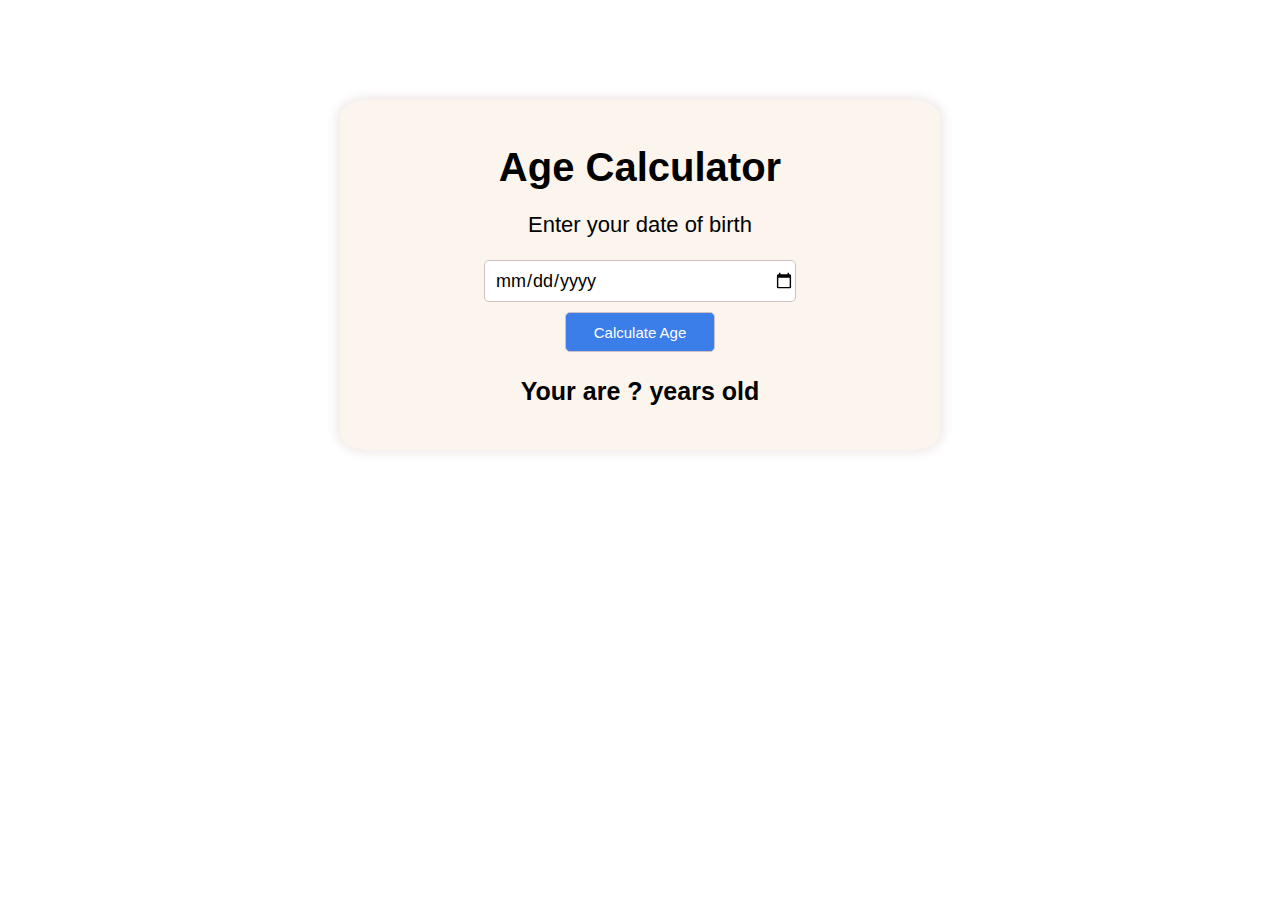
<file: Age calculator/index.html>
<!DOCTYPE html>
<html lang="en">
<head>
    <meta charset="UTF-8">
    <meta name="viewport" content="width=device-width, initial-scale=1.0">
    <title>Age calculator</title>
    <link rel="stylesheet" href="styles.css">
</head>
<body>
    <div id="container">
        <h1>Age Calculator</h1>
        <p>Enter your date of birth</p>
        <input type="date" id="input-date">
        <button id="calculator">Calculate Age</button>
        <p id="output">Your are ? years old</p>
    </div>
    <script src="https://ajax.googleapis.com/ajax/libs/jquery/3.7.1/jquery.min.js"></script>
    <script src="index.js"></script>
</body>
</html>
</file>
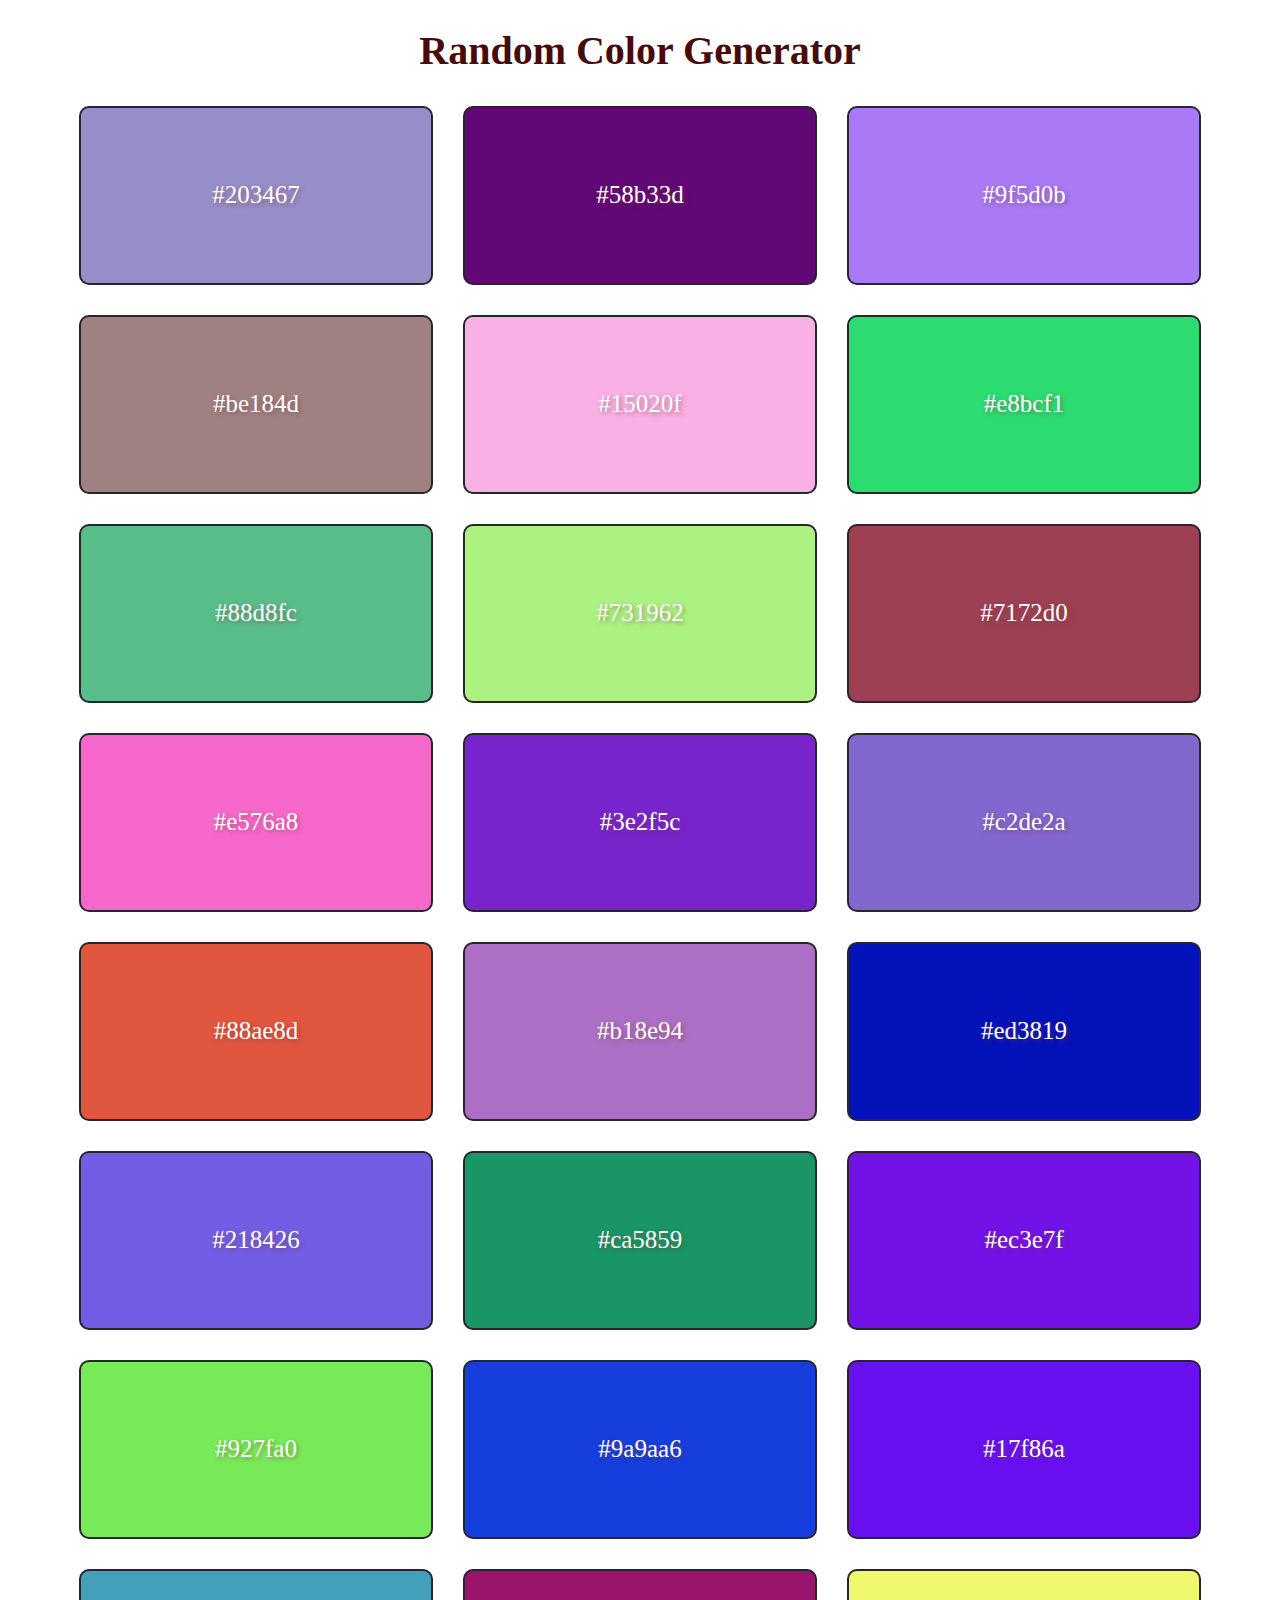
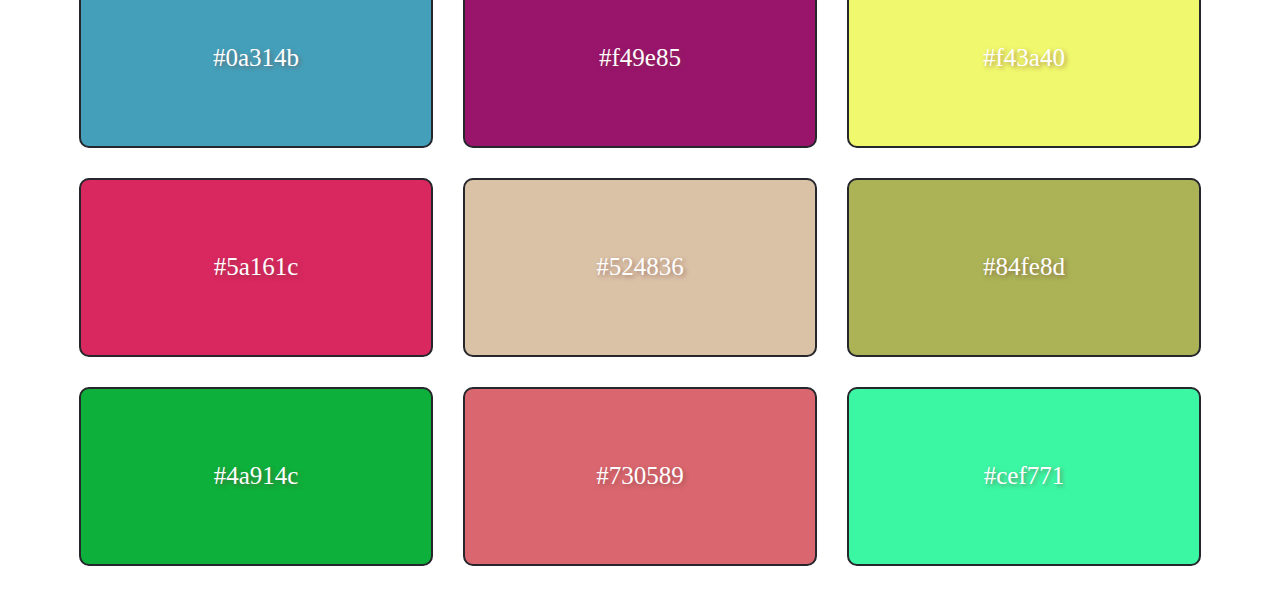
<file: Random Color Generator/index.html>
<!DOCTYPE html>
<html lang="en">
<head>
    <meta charset="UTF-8">
    <meta name="viewport" content="width=device-width, initial-scale=1.0">
    <title>Random Color Generator</title>
    <link rel="stylesheet" href="styles.css">
</head>
<body>
    <h1>Random Color Generator</h1>
    <div class = "color-container">
        <div class="random-color"></div>
        <div class="random-color"></div>
        <div class="random-color"></div>
        <div class="random-color"></div>
        <div class="random-color"></div>
        <div class="random-color"></div>
        <div class="random-color"></div>
        <div class="random-color"></div>
        <div class="random-color"></div>
        <div class="random-color"></div>
        <div class="random-color"></div>
        <div class="random-color"></div>
        <div class="random-color"></div>
        <div class="random-color"></div>
        <div class="random-color"></div>
        <div class="random-color"></div>
        <div class="random-color"></div>
        <div class="random-color"></div>
        <div class="random-color"></div>
        <div class="random-color"></div>
        <div class="random-color"></div>
        <div class="random-color"></div>
        <div class="random-color"></div>
        <div class="random-color"></div>
        <div class="random-color"></div>
        <div class="random-color"></div>
        <div class="random-color"></div>
        <div class="random-color"></div>
        <div class="random-color"></div>
        <div class="random-color"></div>

    </div>
    <script src="https://ajax.googleapis.com/ajax/libs/jquery/3.7.1/jquery.min.js"></script>
    <script src="index.js"></script>
</body>
</html>
</file>
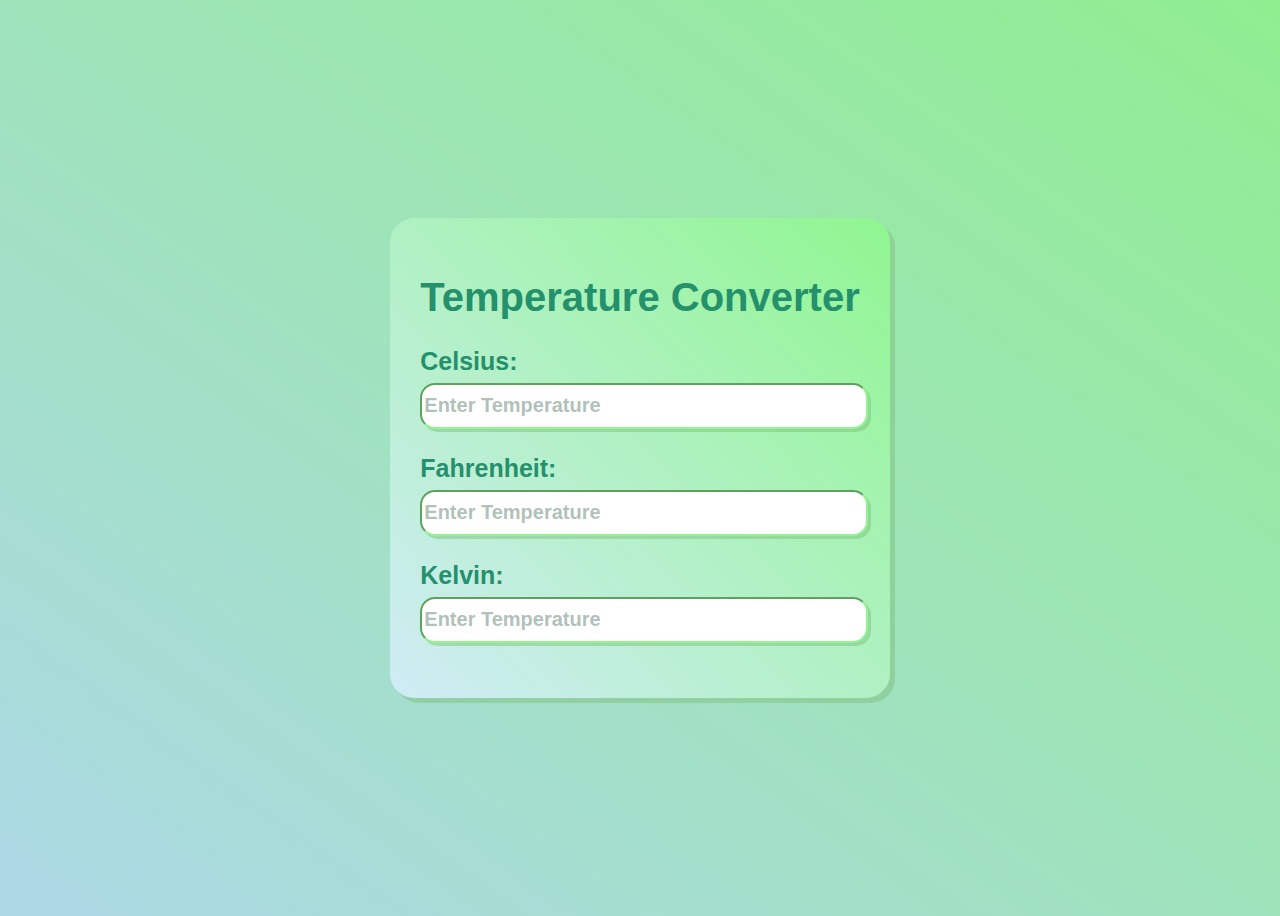
<file: Temperature converter/index.html>
<!DOCTYPE html>
<html lang="en">
<head>
    <meta charset="UTF-8">
    <meta name="viewport" content="width=device-width, initial-scale=1.0">
    <title>Temperature converter</title>
    <link rel="stylesheet" href="styles.css">
</head>
<body>
    <div id="container">
        <h1>Temperature Converter</h1>
        <div class="temperature-input">
            <label>Celsius:</label>
            <input type="number" placeholder="Enter Temperature" name="celsius" id="celsius-Value">
        </div>
        <div class="temperature-input">
            <label>Fahrenheit:</label>
            <input type="number" placeholder="Enter Temperature" name="fahrenheit" id="fahrenheit-Value">
        </div>
        <div class="temperature-input">
            <label>Kelvin:</label>
            <input type="number" placeholder="Enter Temperature" name="kelvin" id="kelvin-Value">
        </div>
    </div>
    <script src="https://ajax.googleapis.com/ajax/libs/jquery/3.7.1/jquery.min.js"></script>
    <script src="index.js"></script>
</body>
</html>
</file>
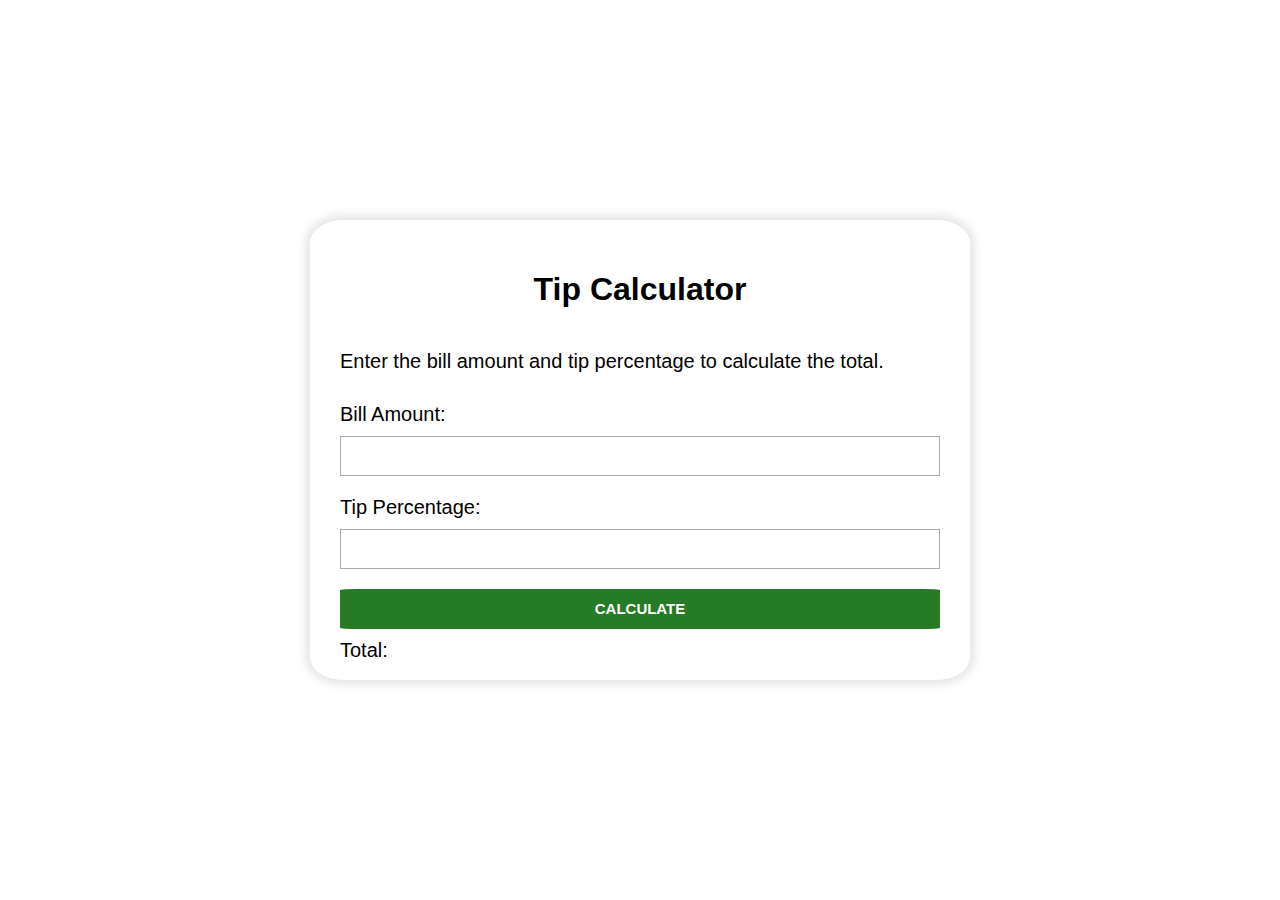
<file: Tip calculator/index.html>
<!DOCTYPE html>
<html lang="en">
<head>
    <meta charset="UTF-8">
    <meta name="viewport" content="width=device-width, initial-scale=1.0">
    <title>Tip Calculator</title>
    <link rel="stylesheet" href="styles.css">
</head>
<body>
    <div class="calculator-container">
        <h1>Tip Calculator</h1>
        <p>Enter the bill amount and tip percentage to calculate the total.</p>
        
        <label>Bill Amount:</label>
        <input type="number" id="bill-amount" step="0.01" required>
        
        <label>Tip Percentage:</label>
        <input type="number" id="tip-percentage" step="0.01" required>
        
        <button id="calculate-button">CALCULATE</button>
        <label id="total">Total:</label>
    </div>
    <script src="https://ajax.googleapis.com/ajax/libs/jquery/3.7.1/jquery.min.js"></script>
    <script src="index.js"></script>
</body>
</html>
</file>
<file: Age calculator/styles.css>
#container{
    background-color: rgb(251, 245, 237);
    text-align: center;
    width: 600px;
    height: 350px;
    display: flex;
    flex-direction: column;
    align-items: center;
    justify-content: center;
    margin: 0 auto;
    margin-top: 100px;
    border-radius: 5%;
    box-shadow: 0 0 10px 5px rgb(244, 237, 237);
}
h1{
    font-family:"Helvetica", sans-serif;
    margin-bottom: 0;
    font-size: 40px;
}
p{
    font-family:"Helvetica", sans-serif;
    font-size: 22px;
}
input{
    width: 300px;
    height: 40px;
    border-radius: 5px;
    border: 1px solid rgb(209, 194, 194);
    font-size: 18px;
    font-family:"Helvetica", sans-serif;
    padding-left: 10px;
}
button{
    width: 150px;
    height: 40px;
    border-radius: 5px;
    border: 1px solid rgb(209, 194, 194);
    background-color: rgb(59, 125, 233);
    cursor: pointer;
    color: white;
    font-size: 15px;
    margin-top: 10px;
    font-weight: 400;
}
#output{
    font-weight: 600;
    font-size: 25px;
}
button:hover{
    background-color: rgb(121, 159, 221);
}
</file>
<file: Random Color Generator/styles.css>
html, body {
    margin: 0;    /* Remove any default margin */
}

body {
    margin: 0;
    font-family: cursive;
}

h1 {
    text-align: center;
    color: rgb(73, 10, 10);
    font-size: 2.5rem;
}

.color-container {
    display: flex;
    flex-wrap: wrap;
    align-items: center;
    justify-content: center;
    gap: 20px;
    padding-bottom: 40px;
}
.random-color {
    background-color: orange;
    width: 350px;
    height: 175px;
    color: white;
    margin: 5px;
    display: flex;
    justify-content: center;
    align-items: center;
    font-size: 25px;
    text-shadow: 2px 2px 4px rgba(118, 59, 59, 0.5);
    border: solid rgb(38, 39, 44) 2px;
    border-radius: 10px;
}
</file>
<file: Temperature converter/styles.css>
body{
    background: linear-gradient(to left bottom, lightgreen, lightblue);
    font-family:'Gill Sans', 'Gill Sans MT', Calibri, 'Trebuchet MS', sans-serif;
    height: 100vh;
    display: flex;
    align-items: center;
    justify-content: center;
}
#container{
    background: linear-gradient(to left bottom, rgb(144, 246, 144), rgb(208, 236, 246));
    height: fit-content;
    width:fit-content;
    padding: 30px;
    display: flex;
    flex-direction: column;
    color: rgb(37, 144, 108);
    border-radius: 5%;
    box-shadow: 5px 5px rgba(128, 192, 128, 0.5);
}
h1{
    font-size: 2.5rem;
}
.temperature-input{
    display: flex;
    flex-direction: column;  
    margin-bottom: 25px;
}
label{
    font-size: 25px;
    font-weight: 900; 
    margin-bottom: 7px;
}
input{
    height: 40px;
    float: right;
    width: 100%;
    border-radius: 15px;
    border-color: rgb(144, 246, 144);
    font-size: 20px;
    font-weight: 700;
    color: rgb(14, 117, 50);
    box-shadow: 3px 3px rgba(128, 192, 128, 0.5);
}
input::placeholder {
    color: rgb(100, 132, 117, 0.5); /* Change to your desired color */
    opacity: 1; /* Optional: Ensure full opacity */
}
</file>
<file: Tip calculator/styles.css>
body {
    position: relative;
    display: flex;
    justify-content: center;
    align-items: center;
    min-height: 100vh;
    height: calc(100vh - 100px);
    margin: 0;
    overflow: hidden; /* Ensure content doesn't overflow */
}

body::before {
    content: "";
    position: absolute;
    top: 0;
    left: 0;
    right: 0;
    bottom: 0;
    background-image: url("https://www.shutterstock.com/image-photo/beautiful-young-woman-paying-her-260nw-2068509182.jpg");
    background-size: cover;
    background-repeat: no-repeat;
    filter: blur(5px); /* Adjust the blur value as needed */
    z-index: -1; /* Ensure the pseudo-element is behind the content */
}
body::after {
    content: "";
    position: absolute;
    top: 0;
    left: 0;
    right: 0;
    bottom: 0;
    background-color: rgba(255, 255, 255, 0.5); /* Adjust alpha value for transparency */
    z-index: -1; /* Ensure the overlay is behind the content */
}
.calculator-container{
    display: flex;
    flex-direction: column;
    background-color: rgb(255, 255, 255);
    padding: 30px;
    border-radius: 5%;
    box-shadow: 0px 0px 10px 5px rgba(0, 0, 0, 0.1);
    width: 600px;
    height: 400px;
}
h1{
    font-family:"Helvetica", sans-serif;
    text-align: center;
}
label{
    margin: 10px 0px;
}

p, label{
    font-family:"Helvetica", sans-serif;
    font-size: 20px;
}
input {
    padding: 5px;
    font-size: 15px;
    font-family: "Helvetica", sans-serif;
    height: 40px;
    margin-bottom: 10px;
    border: 1px solid rgb(168, 170, 168);
    box-sizing: border-box; /* Include padding and borders in the height */
    line-height: 40px;
}

#calculate-button {
    margin-top: 10px;
    height: 40px;
    font-size: 15px;
    color: rgb(255, 255, 255);
    font-weight: 700;
    background-color: rgb(38, 123, 38);
    border: 2px solid rgb(38, 123, 38);
    border-radius: 3%;
    line-height: 60px; /* Center text vertically */
    text-align: center; /* Center text horizontally */
    padding: 0; /* Avoid padding affecting height */
    box-sizing: border-box; /* Include border in height calculation */
    display: flex; /* For precise centering */
    justify-content: center;
    align-items: center;
}
#calculate-button:hover {
    background-color: #45a049;
  }
</file>
